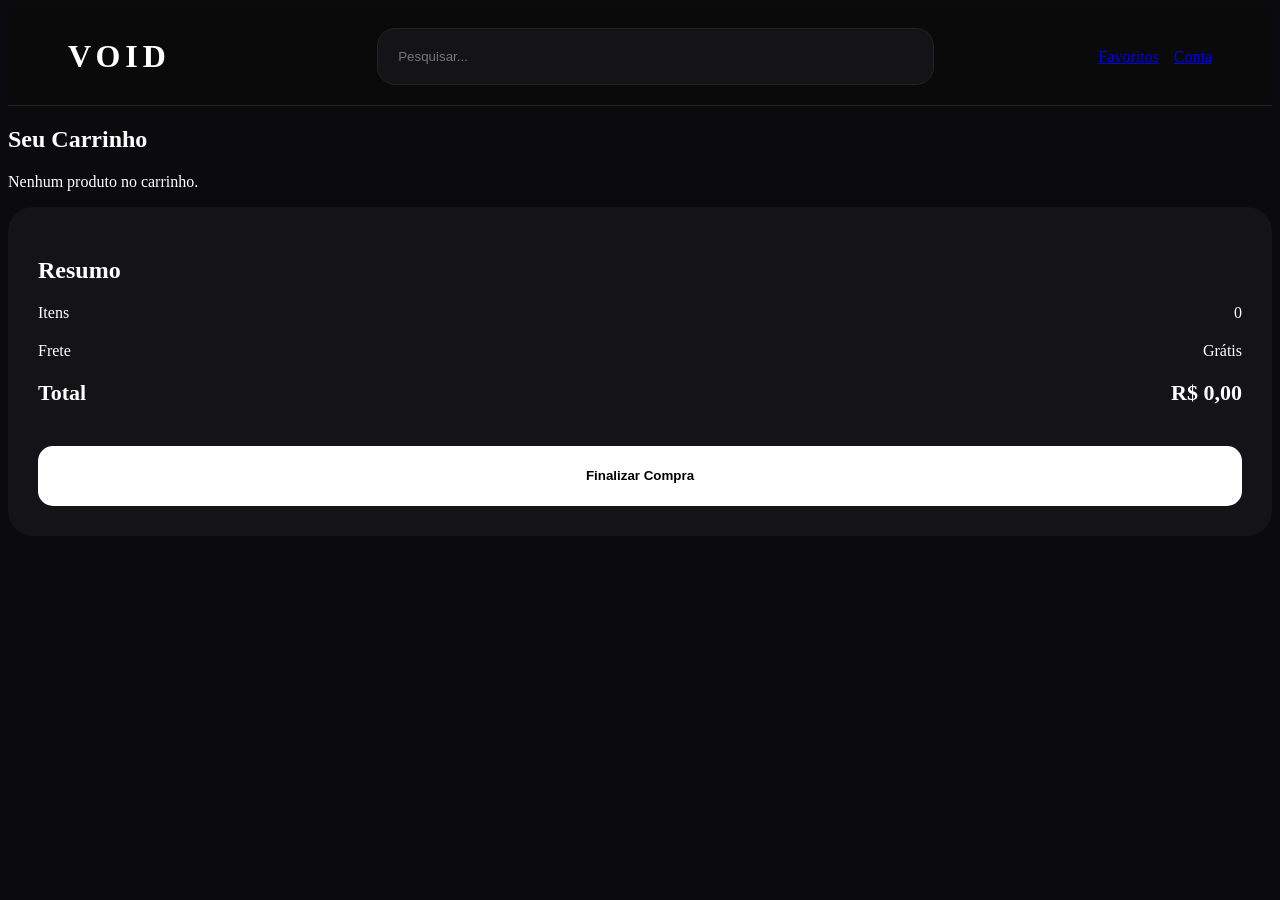
<file: carrinho.html>
<!DOCTYPE html>
<html lang="pt-BR">

<head>
<meta charset="UTF-8">
<meta name="viewport" content="width=device-width, initial-scale=1.0">
<title>Carrinho - VOID</title>

<link rel="stylesheet" href="style.css">
</head>

<body>

<header class="navbar">

<a href="index.html" class="logo">
VOID
</a>

<div class="search-box">
<input type="text" placeholder="Pesquisar...">
</div>

<div class="nav-actions">
<a href="favoritos.html">Favoritos</a>
<a href="perfil.html">Conta</a>
</div>

</header>

<section class="cart-page">

<div class="cart-items">

<h1>Seu Carrinho</h1>

<div id="cart-container">

<p>Nenhum produto no carrinho.</p>

</div>

</div>

<div class="cart-summary">

<h2>Resumo</h2>

<div class="summary-row">
<span>Itens</span>
<span id="cart-count">0</span>
</div>

<div class="summary-row">
<span>Frete</span>
<span>Grátis</span>
</div>

<div class="summary-row total">
<span>Total</span>
<span id="cart-total">R$ 0,00</span>
</div>

<a href="checkout.html">
<button class="checkout-btn">
Finalizar Compra
</button>
</a>

</div>

</section>

<script>

const carrinho =
JSON.parse(localStorage.getItem("voidCarrinho")) || [];

const container =
document.getElementById("cart-container");

const totalElement =
document.getElementById("cart-total");

const countElement =
document.getElementById("cart-count");

if(carrinho.length > 0){

container.innerHTML = "";

let total = 0;

carrinho.forEach((produto,index)=>{

total += Number(produto.preco);

container.innerHTML += `

<div class="cart-item">

<img src="${produto.imagem}">

<div>

<h3>${produto.nome}</h3>

<span>
R$ ${Number(produto.preco).toFixed(2)}
</span>

<br><br>

<button onclick="removerProduto(${index})">

Remover

</button>

</div>

</div>

`;

});

countElement.innerText = carrinho.length;

totalElement.innerText =
`R$ ${total.toFixed(2)}`;

}

function removerProduto(index){

const carrinho =
JSON.parse(localStorage.getItem("voidCarrinho")) || [];

carrinho.splice(index,1);

localStorage.setItem(
"voidCarrinho",
JSON.stringify(carrinho)
);

location.reload();

}

</script>

<script src="app.js"></script>

</body>
</html>
</file>
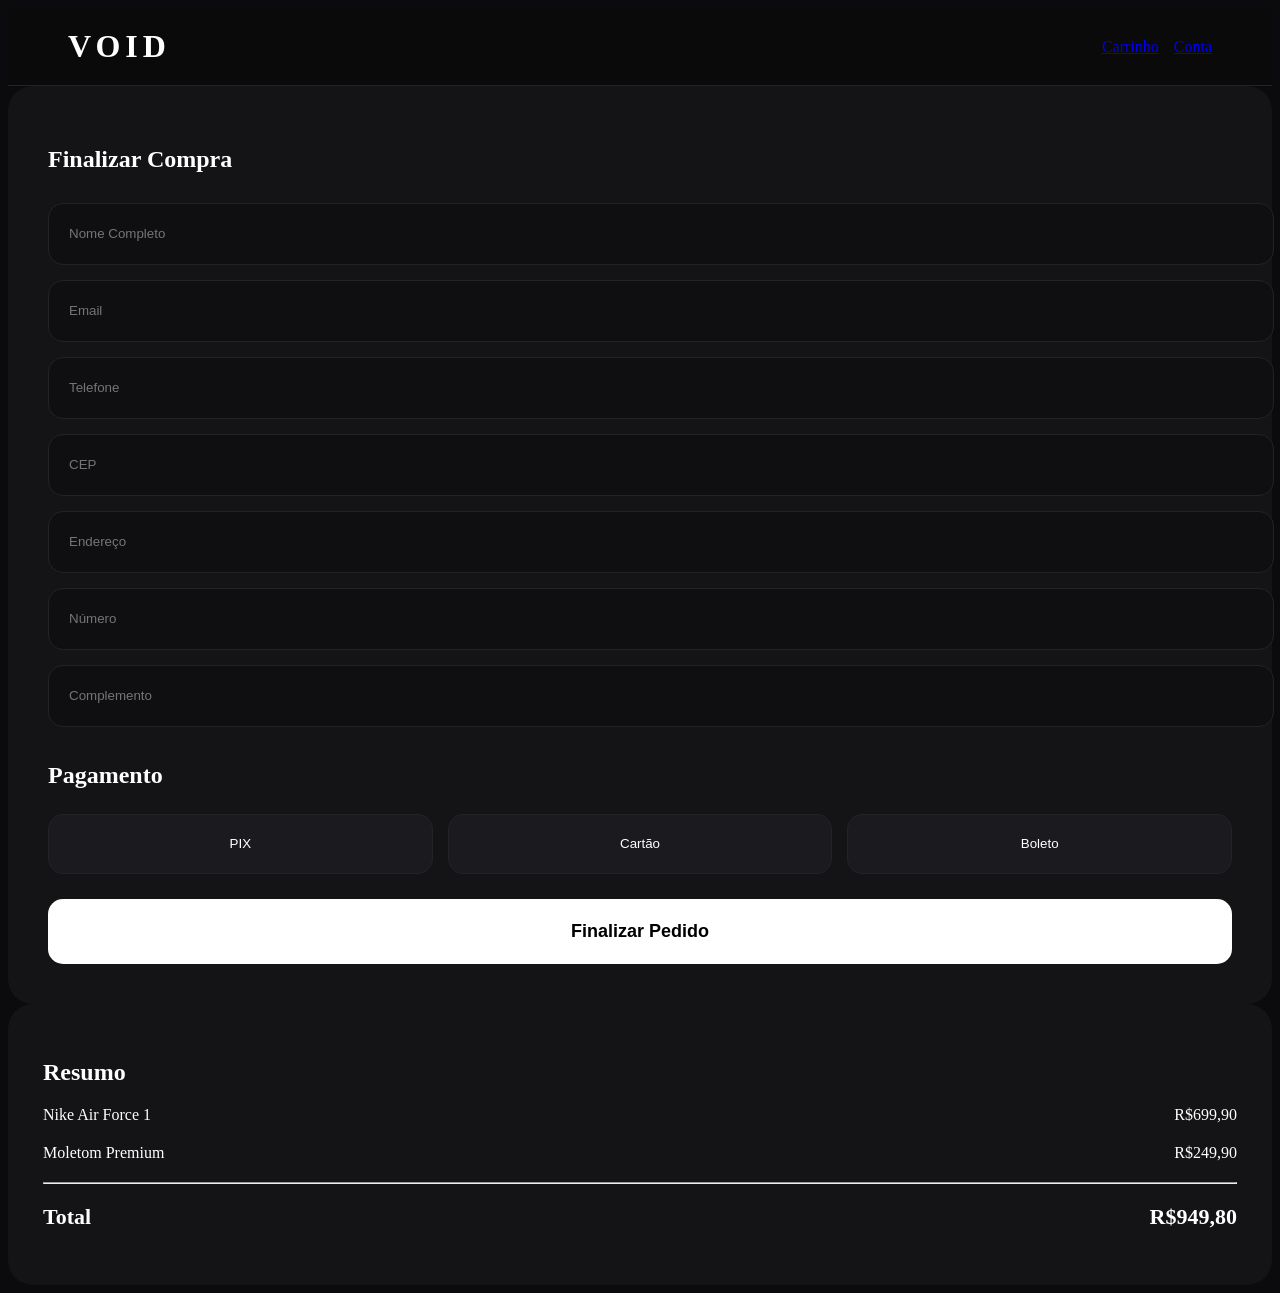
<file: checkout.html>
<!DOCTYPE html>
<html lang="pt-BR">

<head>
<meta charset="UTF-8">
<meta name="viewport" content="width=device-width, initial-scale=1.0">
<title>Checkout - VOID</title>

<link rel="stylesheet" href="style.css">
</head>

<body>

<header class="navbar">

<a href="index.html" class="logo">
VOID
</a>

<div class="nav-actions">
<a href="carrinho.html">Carrinho</a>
<a href="perfil.html">Conta</a>
</div>

</header>

<section class="checkout-page">

<div class="checkout-form">

<h1>Finalizar Compra</h1>

<input type="text" placeholder="Nome Completo">
<input type="email" placeholder="Email">
<input type="tel" placeholder="Telefone">
<input type="text" placeholder="CEP">
<input type="text" placeholder="Endereço">
<input type="text" placeholder="Número">
<input type="text" placeholder="Complemento">

<h2>Pagamento</h2>

<div class="payment-options">

<button>PIX</button>
<button>Cartão</button>
<button>Boleto</button>

</div>

<button class="finish-order">
Finalizar Pedido
</button>

</div>

<div class="checkout-summary">

<h2>Resumo</h2>

<div class="summary-item">
<span>Nike Air Force 1</span>
<span>R$699,90</span>
</div>

<div class="summary-item">
<span>Moletom Premium</span>
<span>R$249,90</span>
</div>

<hr>

<div class="summary-item total">
<span>Total</span>
<span>R$949,80</span>
</div>

</div>

</section>

<script src="app.js"></script>

</body>
</html>
</file>
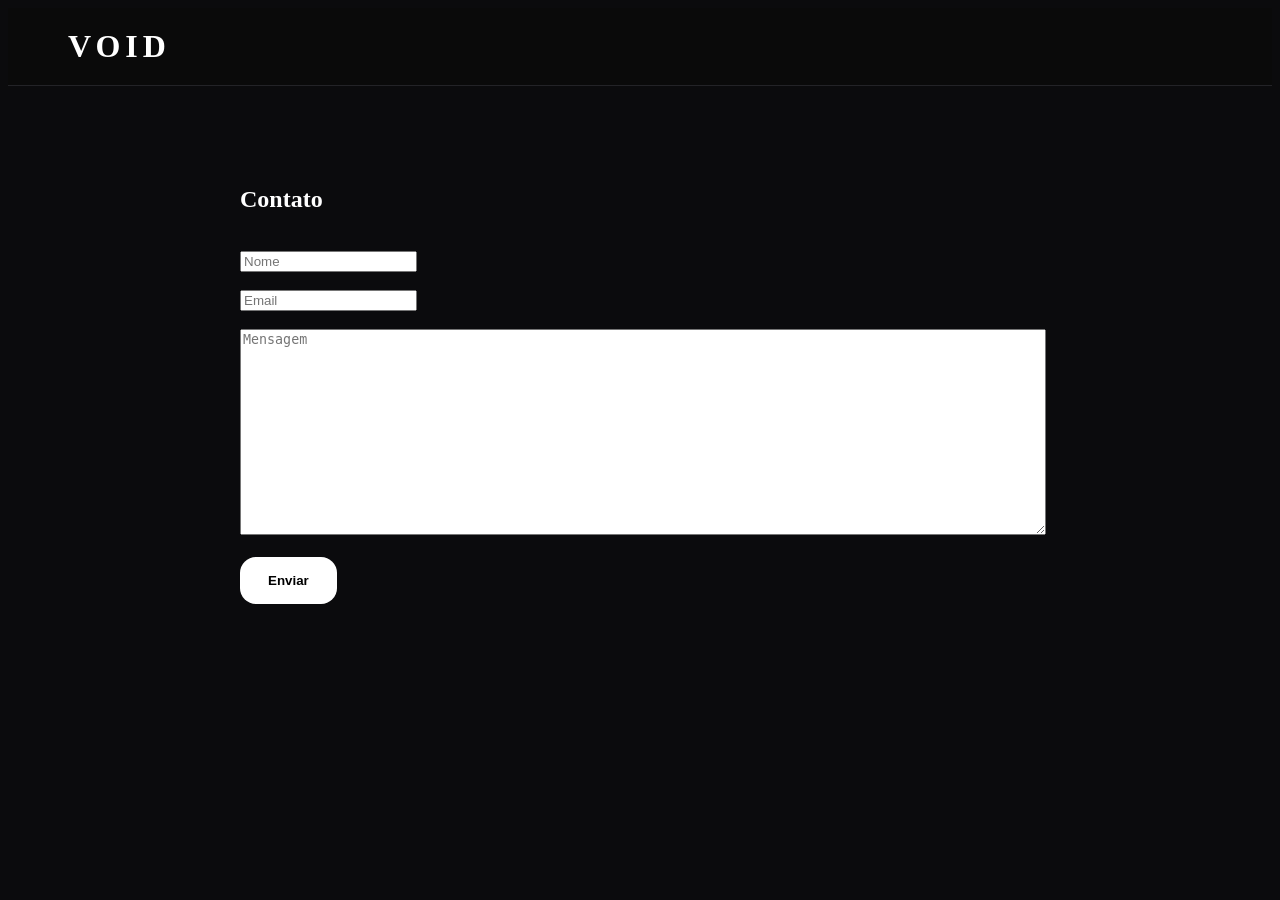
<file: contato.html>
<!DOCTYPE html>
<html lang="pt-BR">
<head>
<meta charset="UTF-8">
<meta name="viewport" content="width=device-width, initial-scale=1.0">
<title>Contato - VOID</title>
<link rel="stylesheet" href="style.css">
</head>
<body>

<header class="navbar">
<a href="index.html" class="logo">VOID</a>
</header>

<section style="padding:80px;max-width:800px;margin:auto;">

<h1>Contato</h1>

<br>

<input type="text" placeholder="Nome">
<br><br>

<input type="email" placeholder="Email">
<br><br>

<textarea placeholder="Mensagem" style="width:100%;height:200px;"></textarea>

<br><br>

<button class="primary-btn">
Enviar
</button>

</section>

</body>
</html>
</file>
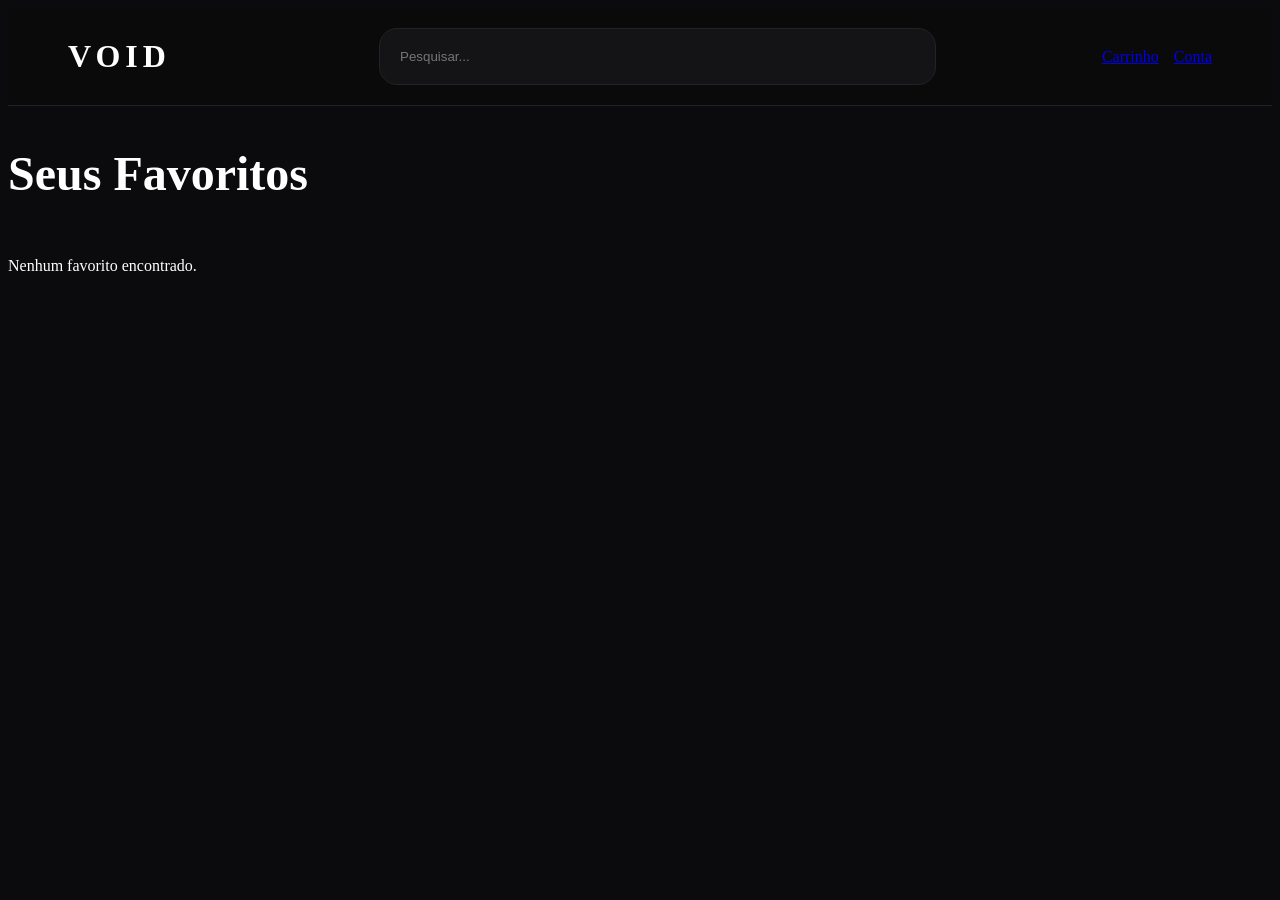
<file: favoritos.html>
<!DOCTYPE html>
<html lang="pt-BR">

<head>
<meta charset="UTF-8">
<meta name="viewport" content="width=device-width, initial-scale=1.0">
<title>Favoritos - VOID</title>

<link rel="stylesheet" href="style.css">
</head>

<body>

<header class="navbar">

<a href="index.html" class="logo">
VOID
</a>

<div class="search-box">
<input type="text" placeholder="Pesquisar...">
</div>

<div class="nav-actions">

<a href="carrinho.html">Carrinho</a>

<a href="perfil.html">Conta</a>

</div>

</header>

<section class="favorites-page">

<h1>Seus Favoritos</h1>

<div id="favorites-container" class="product-grid">

<p>Nenhum favorito encontrado.</p>

</div>

</section>

<script>

const favoritos =
JSON.parse(localStorage.getItem("voidFavoritos")) || [];

const container =
document.getElementById("favorites-container");

if(favoritos.length > 0){

container.innerHTML = "";

favoritos.forEach((produto,index)=>{

container.innerHTML += `

<div class="product">

<img src="${produto.imagem}">

<h3>${produto.nome}</h3>

<span>
R$ ${Number(produto.preco).toFixed(2)}
</span>

<button onclick="adicionarCarrinho(${index})">

Adicionar ao Carrinho

</button>

<br><br>

<button onclick="removerFavorito(${index})">

Remover

</button>

</div>

`;

});

}

function adicionarCarrinho(index){

const favoritos =
JSON.parse(localStorage.getItem("voidFavoritos")) || [];

const carrinho =
JSON.parse(localStorage.getItem("voidCarrinho")) || [];

carrinho.push(favoritos[index]);

localStorage.setItem(
"voidCarrinho",
JSON.stringify(carrinho)
);

alert("Produto adicionado ao carrinho!");

}

function removerFavorito(index){

const favoritos =
JSON.parse(localStorage.getItem("voidFavoritos")) || [];

favoritos.splice(index,1);

localStorage.setItem(
"voidFavoritos",
JSON.stringify(favoritos)
);

location.reload();

}

</script>

<script src="app.js"></script>

</body>
</html>
</file>
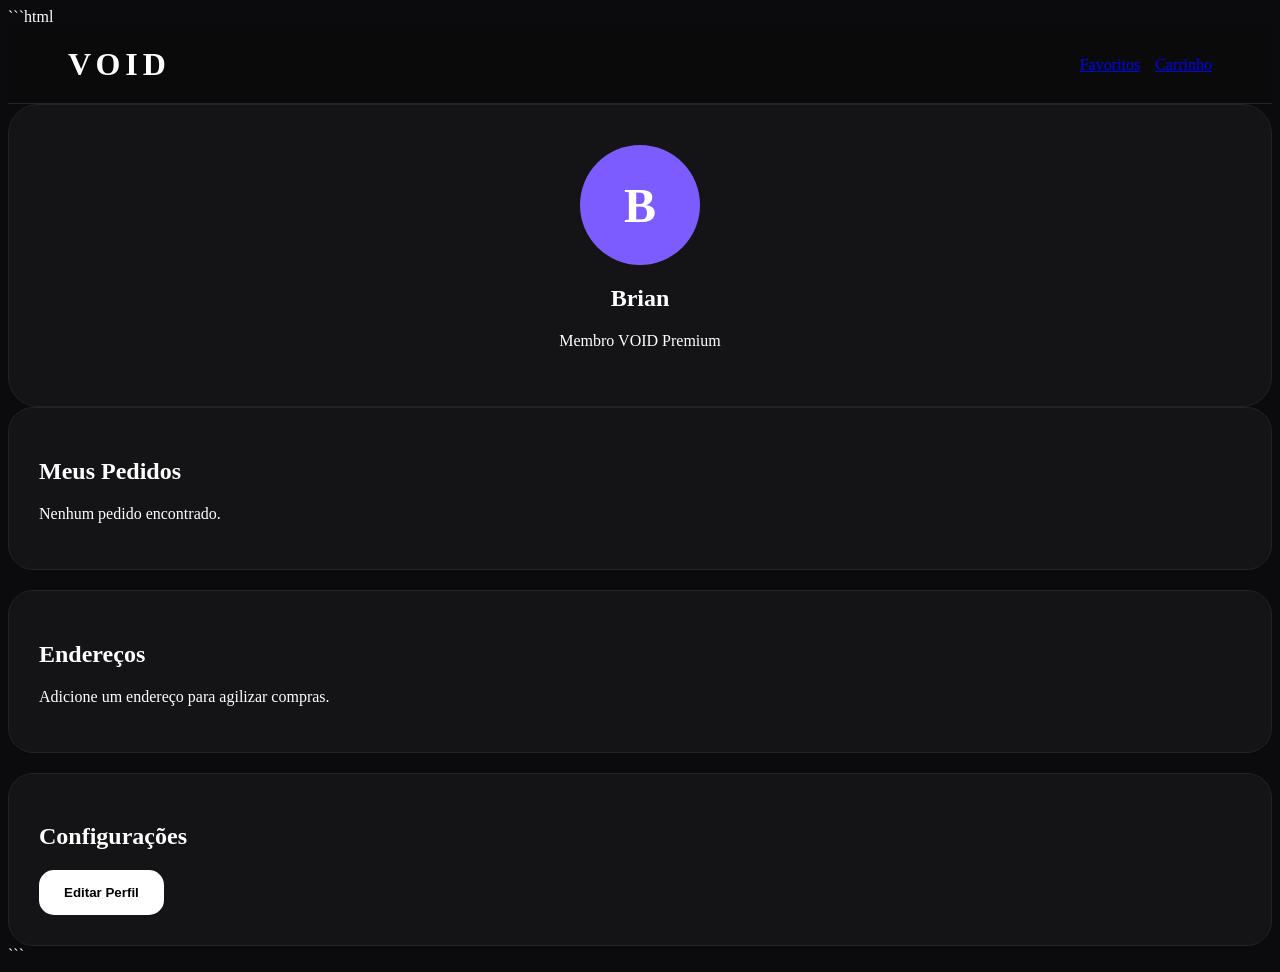
<file: perfil.html>
```html
<!DOCTYPE html>
<html lang="pt-BR">

<head>

<meta charset="UTF-8">
<meta name="viewport" content="width=device-width, initial-scale=1.0">

<title>Perfil - VOID</title>

<link rel="stylesheet" href="style.css">

</head>

<body>

<header class="navbar">

<a href="index.html" class="logo">
VOID
</a>

<div class="nav-actions">

<a href="favoritos.html">Favoritos</a>

<a href="carrinho.html">Carrinho</a>

</div>

</header>

<section class="profile-page">

<div class="profile-card">

<div class="profile-avatar">
B
</div>

<h1>Brian</h1>

<p>Membro VOID Premium</p>

</div>

<div class="profile-content">

<div class="profile-box">

<h2>Meus Pedidos</h2>

<p>Nenhum pedido encontrado.</p>

</div>

<div class="profile-box">

<h2>Endereços</h2>

<p>Adicione um endereço para agilizar compras.</p>

</div>

<div class="profile-box">

<h2>Configurações</h2>

<button class="profile-btn">
Editar Perfil
</button>

</div>

</div>

</section>

<script src="app.js"></script>

</body>
</html>
```
</file>
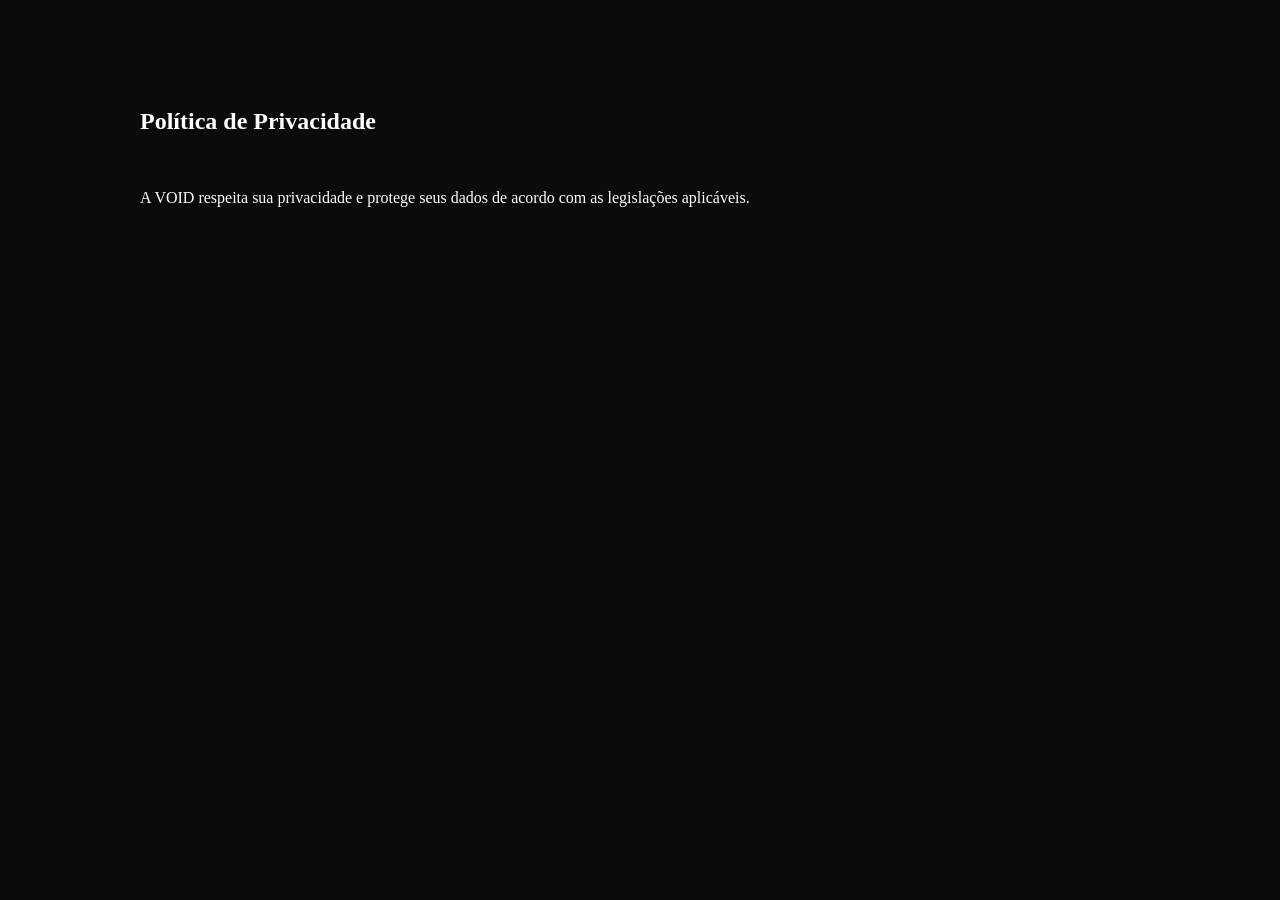
<file: privacidade.html>
<!DOCTYPE html>
<html lang="pt-BR">
<head>
<meta charset="UTF-8">
<meta name="viewport" content="width=device-width, initial-scale=1.0">
<title>Privacidade - VOID</title>
<link rel="stylesheet" href="style.css">
</head>
<body>

<section style="padding:80px;max-width:1000px;margin:auto;">

<h1>Política de Privacidade</h1>

<br>

<p>
A VOID respeita sua privacidade e protege seus dados de acordo com as legislações aplicáveis.
</p>

</section>

</body>
</html>
</file>
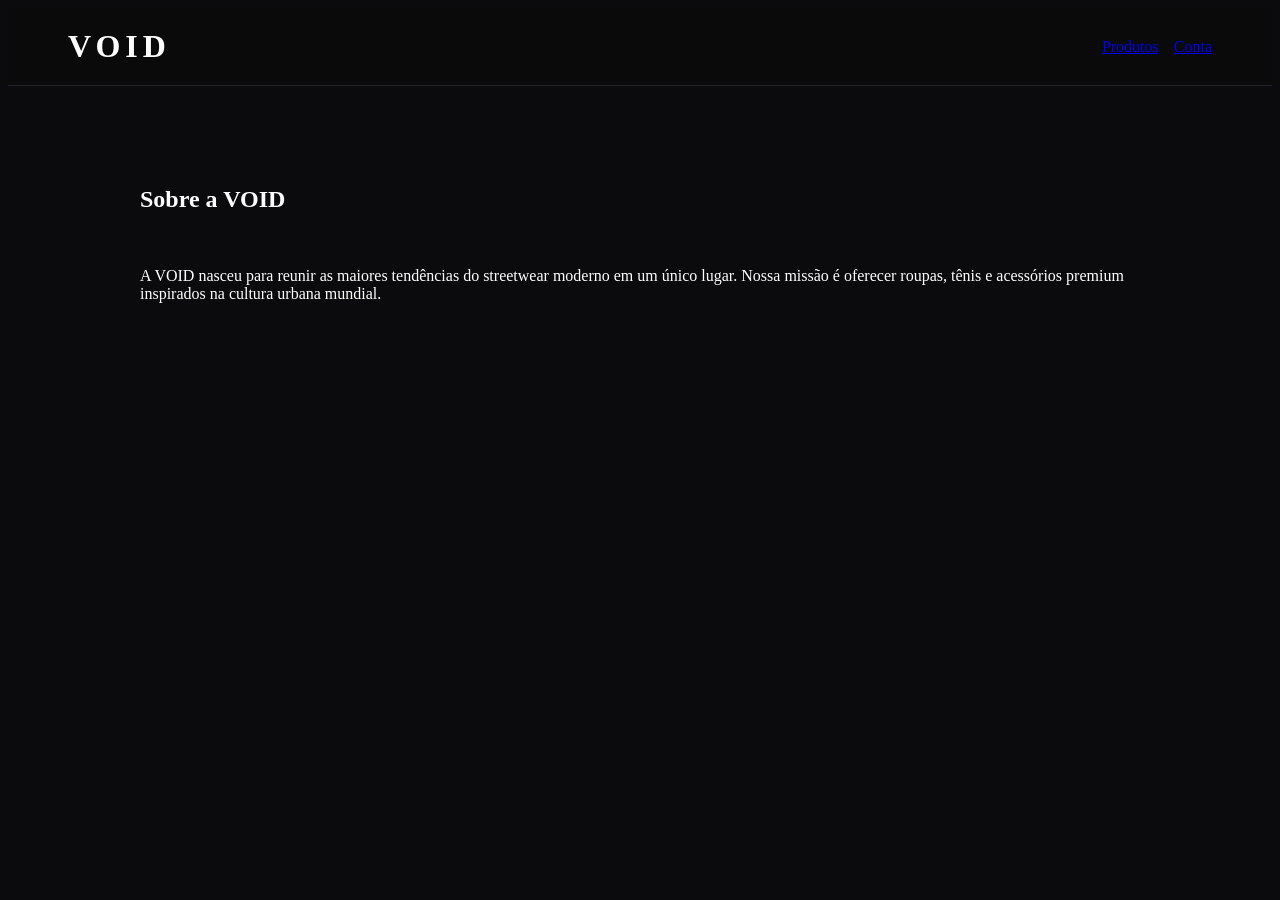
<file: sobre.html>
<!DOCTYPE html>
<html lang="pt-BR">
<head>
<meta charset="UTF-8">
<meta name="viewport" content="width=device-width, initial-scale=1.0">
<title>Sobre - VOID</title>
<link rel="stylesheet" href="style.css">
</head>
<body>

<header class="navbar">

<a href="index.html" class="logo">VOID</a>

<div class="nav-actions">
<a href="produtos.html">Produtos</a>
<a href="perfil.html">Conta</a>
</div>

</header>

<section style="padding:80px;max-width:1000px;margin:auto;">

<h1>Sobre a VOID</h1>

<br>

<p>
A VOID nasceu para reunir as maiores tendências do streetwear moderno em um único lugar.
Nossa missão é oferecer roupas, tênis e acessórios premium inspirados na cultura urbana mundial.
</p>

</section>

<script src="app.js"></script>

</body>
</html>
</file>
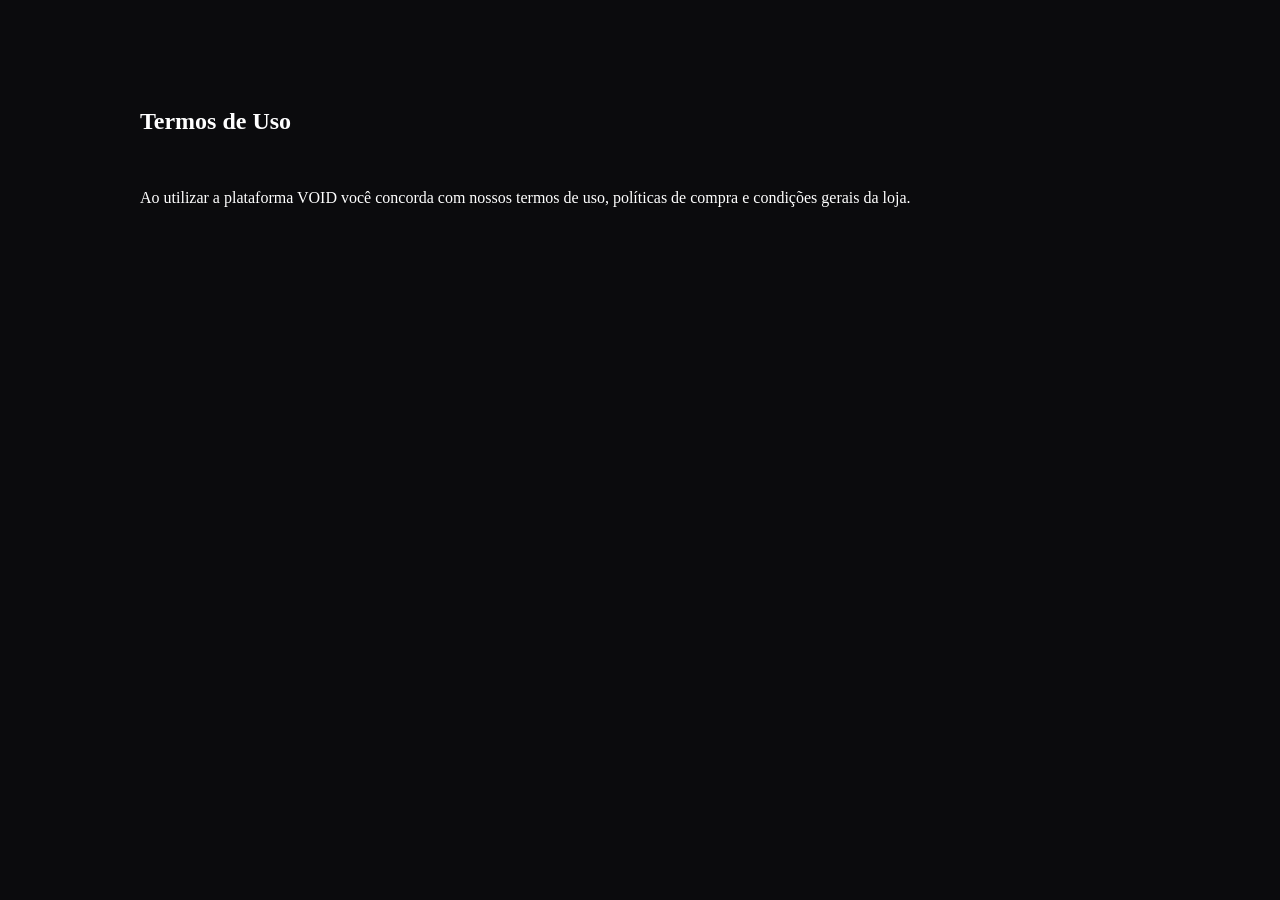
<file: termos.html>
<!DOCTYPE html>
<html lang="pt-BR">
<head>
<meta charset="UTF-8">
<meta name="viewport" content="width=device-width, initial-scale=1.0">
<title>Termos - VOID</title>
<link rel="stylesheet" href="style.css">
</head>
<body>

<section style="padding:80px;max-width:1000px;margin:auto;">

<h1>Termos de Uso</h1>

<br>

<p>
Ao utilizar a plataforma VOID você concorda com nossos termos de uso, políticas de compra e condições gerais da loja.
</p>

</section>

</body>
</html>
</file>
<file: style.css>
```css
*{
margin:0;
padding:0;
box-sizing:border-box;
font-family:'Inter',sans-serif;
}

:root{

--bg:#0b0b0d;
--card:#141416;
--card2:#1b1b1f;

--border:#232327;

--white:#ffffff;
--gray:#b7b7bc;

--accent:#7c5cff;

}

body{

background:var(--bg);

color:var(--white);

}

.navbar{

position:sticky;
top:0;

display:flex;
justify-content:space-between;
align-items:center;

padding:20px 60px;

background:rgba(10,10,10,.9);

backdrop-filter:blur(15px);

border-bottom:1px solid var(--border);

z-index:1000;

}

.logo{

font-size:32px;

font-weight:800;

letter-spacing:5px;

}

.search-box{

width:45%;

}

.search-box input{

width:100%;

height:55px;

padding:0 20px;

background:var(--card);

border:1px solid var(--border);

border-radius:18px;

outline:none;

color:white;

}

.nav-actions{

display:flex;

gap:15px;

}

.nav-actions button{

background:var(--card);

border:1px solid var(--border);

padding:12px 18px;

border-radius:14px;

color:white;

cursor:pointer;

transition:.3s;

}

.nav-actions button:hover{

background:var(--card2);

}

.hero{

height:85vh;

display:flex;

align-items:center;

padding:0 80px;

background:
linear-gradient(
to right,
rgba(0,0,0,.8),
rgba(0,0,0,.2)
),

url('https://images.unsplash.com/photo-1515886657613-9f3515b0c78f?w=1600');

background-size:cover;

background-position:center;

}

.hero-content{

max-width:650px;

}

.badge{

background:rgba(124,92,255,.15);

color:#a694ff;

padding:10px 16px;

border-radius:999px;

font-size:14px;

}

.hero h1{

font-size:72px;

margin-top:25px;

line-height:1.1;

}

.hero p{

margin-top:20px;

font-size:18px;

color:var(--gray);

line-height:1.8;

}

.hero-buttons{

margin-top:35px;

display:flex;

gap:15px;

}

.primary-btn{

background:white;

color:black;

border:none;

padding:16px 28px;

border-radius:16px;

font-weight:700;

cursor:pointer;

}

.secondary-btn{

background:transparent;

border:1px solid var(--border);

padding:16px 28px;

border-radius:16px;

color:white;

cursor:pointer;

}

.categories{

padding:80px;

}

.categories h2{

margin-bottom:30px;

font-size:32px;

}

.category-list{

display:flex;

flex-wrap:wrap;

gap:15px;

}

.category-list button{

background:var(--card);

border:1px solid var(--border);

padding:15px 24px;

border-radius:999px;

color:white;

cursor:pointer;

transition:.3s;

}

.category-list button:hover{

background:var(--card2);

}

.featured{

padding:0 80px 80px;

}

.section-title{

display:flex;

justify-content:space-between;

align-items:center;

margin-bottom:30px;

}

.section-title h2{

font-size:32px;

}

.section-title a{

color:var(--accent);

text-decoration:none;

}

.cards-grid{

display:grid;

grid-template-columns:
repeat(auto-fit,minmax(280px,1fr));

gap:25px;

}

.card{

background:var(--card);

border-radius:24px;

overflow:hidden;

transition:.3s;

}

.card:hover{

transform:translateY(-8px);

}

.card img{

width:100%;

height:400px;

object-fit:cover;

}

.card-info{

padding:20px;

}

.card-info h3{

margin-bottom:8px;

}

.card-info p{

color:var(--gray);

}

.products{

padding:0 80px 100px;

}

.product-grid{

display:grid;

grid-template-columns:
repeat(auto-fit,minmax(250px,1fr));

gap:25px;

}

.product{

background:var(--card);

border-radius:24px;

overflow:hidden;

padding-bottom:20px;

transition:.3s;

}

.product:hover{

transform:translateY(-8px);

}

.product img{

width:100%;

height:300px;

object-fit:cover;

}

.product h3{

padding:20px 20px 10px;

}

.product span{

padding:0 20px;

display:block;

color:var(--accent);

font-weight:600;

}

footer{

border-top:1px solid var(--border);

padding:50px;

text-align:center;

}

.footer-logo{

font-size:30px;

font-weight:800;

margin-bottom:15px;

}

@media(max-width:900px){

.navbar{

padding:20px;

flex-direction:column;

gap:15px;

}

.search-box{

width:100%;

}

.hero{

padding:40px;

height:auto;

}

.hero h1{

font-size:48px;

}

.categories,
.featured,
.products{

padding:40px 20px;

}

}
```
```css
.products-page{

padding:80px;

}

.products-page h1{

font-size:48px;

margin-bottom:30px;

}

.filters{

display:flex;

gap:15px;

margin-bottom:40px;

flex-wrap:wrap;

}

.filters button{

background:#141416;

border:1px solid #232327;

color:white;

padding:14px 22px;

border-radius:999px;

cursor:pointer;

}

.buy-btn{

width:100%;

margin-top:20px;

background:white;

color:black;

border:none;

padding:14px;

font-weight:700;

cursor:pointer;

border-radius:12px;

}
```
```css
.product-page{

display:grid;

grid-template-columns:
1.2fr 1fr;

gap:50px;

padding:80px;

}

.product-gallery{

display:flex;

flex-direction:column;

gap:20px;

}

.main-image{

width:100%;

height:700px;

object-fit:cover;

border-radius:25px;

}

.thumbs{

display:flex;

gap:15px;

}

.thumbs img{

width:120px;

height:120px;

object-fit:cover;

border-radius:16px;

cursor:pointer;

}

.product-details{

display:flex;

flex-direction:column;

justify-content:center;

}

.product-badge{

background:rgba(124,92,255,.15);

color:#a694ff;

padding:10px 16px;

border-radius:999px;

width:max-content;

}

.product-details h1{

font-size:52px;

margin-top:20px;

}

.product-price{

font-size:32px;

font-weight:700;

margin:20px 0;

color:#7c5cff;

}

.product-description{

color:#b7b7bc;

line-height:1.8;

margin-bottom:30px;

}

.sizes{

display:flex;

gap:10px;

flex-wrap:wrap;

margin-top:15px;

}

.sizes button{

width:60px;

height:60px;

background:#141416;

border:1px solid #232327;

color:white;

border-radius:14px;

cursor:pointer;

}

.product-actions{

display:flex;

gap:15px;

margin-top:35px;

}

@media(max-width:1000px){

.product-page{

grid-template-columns:1fr;

padding:30px;

}

.main-image{

height:500px;

}

}
```
```css
.cart-page{

display:grid;

grid-template-columns:2fr 1fr;

gap:40px;

padding:80px;

}

.cart-item{

display:flex;

gap:20px;

background:#141416;

padding:20px;

border-radius:20px;

margin-bottom:20px;

}

.cart-item img{

width:140px;

height:140px;

object-fit:cover;

border-radius:15px;

}

.cart-item h3{

margin-bottom:10px;

}

.cart-item p{

color:#b7b7bc;

margin-bottom:10px;

}

.cart-summary{

background:#141416;

padding:30px;

border-radius:25px;

height:max-content;

}

.summary-row{

display:flex;

justify-content:space-between;

margin-bottom:20px;

}

.total{

font-size:22px;

font-weight:700;

}

.checkout-btn{

width:100%;

height:60px;

margin-top:20px;

background:white;

color:black;

border:none;

border-radius:15px;

font-weight:700;

cursor:pointer;

}

@media(max-width:1000px){

.cart-page{

grid-template-columns:1fr;

padding:30px;

}

}
```
```css
.checkout-page{

display:grid;

grid-template-columns:2fr 1fr;

gap:40px;

padding:80px;

}

.checkout-form{

background:#141416;

padding:40px;

border-radius:25px;

}

.checkout-form h1{

margin-bottom:30px;

}

.checkout-form input{

width:100%;

height:60px;

margin-bottom:15px;

padding:0 20px;

background:#0f0f11;

border:1px solid #232327;

border-radius:15px;

color:white;

outline:none;

}

.payment-options{

display:flex;

gap:15px;

margin:25px 0;

}

.payment-options button{

flex:1;

height:60px;

background:#1b1b1f;

border:1px solid #232327;

border-radius:15px;

color:white;

cursor:pointer;

}

.finish-order{

width:100%;

height:65px;

background:white;

color:black;

border:none;

border-radius:15px;

font-size:18px;

font-weight:700;

cursor:pointer;

}

.checkout-summary{

background:#141416;

padding:35px;

border-radius:25px;

height:max-content;

}

.summary-item{

display:flex;

justify-content:space-between;

margin:20px 0;

}

.total{

font-size:22px;

font-weight:700;

}

@media(max-width:1000px){

.checkout-page{

grid-template-columns:1fr;

padding:30px;

}

}
```
```css
.favorites-page{

padding:80px;

}

.favorites-page h1{

font-size:48px;

margin-bottom:40px;

}

@media(max-width:1000px){

.favorites-page{

padding:30px;

}

}
```
```css
.login-container{

min-height:100vh;

display:flex;

justify-content:center;

align-items:center;

padding:30px;

}

.login-card{

width:100%;
max-width:500px;

background:#141416;

padding:40px;

border-radius:30px;

border:1px solid #232327;

}

.login-logo{

font-size:36px;

font-weight:800;

letter-spacing:5px;

margin-bottom:20px;

}

.login-card h1{

margin-bottom:10px;

}

.login-card p{

color:#b7b7bc;

margin-bottom:30px;

}

.login-card input{

width:100%;

height:60px;

margin-bottom:15px;

padding:0 20px;

background:#0f0f11;

border:1px solid #232327;

border-radius:15px;

color:white;

outline:none;

}

.login-btn{

width:100%;

height:60px;

background:white;

color:black;

border:none;

border-radius:15px;

font-weight:700;

cursor:pointer;

margin-top:10px;

}

.divider{

text-align:center;

margin:20px 0;

color:#888;

}

.google-btn{

width:100%;

height:60px;

background:#1b1b1f;

border:1px solid #232327;

border-radius:15px;

color:white;

cursor:pointer;

}

.login-card a{

display:block;

text-align:center;

margin-top:20px;

color:#7c5cff;

text-decoration:none;

}
```
```css
.profile-page{

padding:80px;

display:grid;

grid-template-columns:350px 1fr;

gap:30px;

}

.profile-card{

background:#141416;

border:1px solid #232327;

border-radius:30px;

padding:40px;

text-align:center;

}

.profile-avatar{

width:120px;

height:120px;

border-radius:50%;

background:#7c5cff;

display:flex;

align-items:center;

justify-content:center;

font-size:48px;

font-weight:700;

margin:auto;

margin-bottom:20px;

}

.profile-content{

display:flex;

flex-direction:column;

gap:20px;

}

.profile-box{

background:#141416;

border:1px solid #232327;

padding:30px;

border-radius:25px;

}

.profile-btn{

background:white;

color:black;

border:none;

padding:15px 25px;

border-radius:15px;

font-weight:700;

cursor:pointer;

}
```
```css
.nav-actions a{

text-decoration:none;

color:white;

background:#141416;

border:1px solid #232327;

padding:12px 18px;

border-radius:14px;

transition:.3s;

}

.nav-actions a:hover{

background:#1b1b1f;

}
```
```css
.nav-actions a{

text-decoration:none;
color:white;

background:#141416;

border:1px solid #232327;

padding:12px 18px;

border-radius:14px;

transition:.3s;

}

.nav-actions a:hover{

background:#1b1b1f;

}

.logo{

text-decoration:none;
color:white;

font-size:32px;

font-weight:800;

letter-spacing:5px;

}
```
.card,
.product{

cursor:pointer;

border:1px solid transparent;

transition:.35s ease;

}

.card:hover,
.product:hover{

transform:translateY(-10px);

border:1px solid rgba(124,92,255,.4);

box-shadow:
0 20px 50px rgba(124,92,255,.15);

}

.hero-content{

backdrop-filter:blur(5px);

}

.primary-btn{

transition:.3s;

}

.primary-btn:hover{

transform:translateY(-3px);

box-shadow:
0 15px 40px rgba(255,255,255,.15);

}

.secondary-btn{

transition:.3s;

}

.secondary-btn:hover{

background:#141416;

}

.search-box input{

transition:.3s;

}

.search-box input:focus{

border-color:#7c5cff;

box-shadow:
0 0 0 4px rgba(124,92,255,.15);

}

.category-list button{

transition:.3s;

}

.category-list button:hover{

background:#7c5cff;

border-color:#7c5cff;

}
</file>
